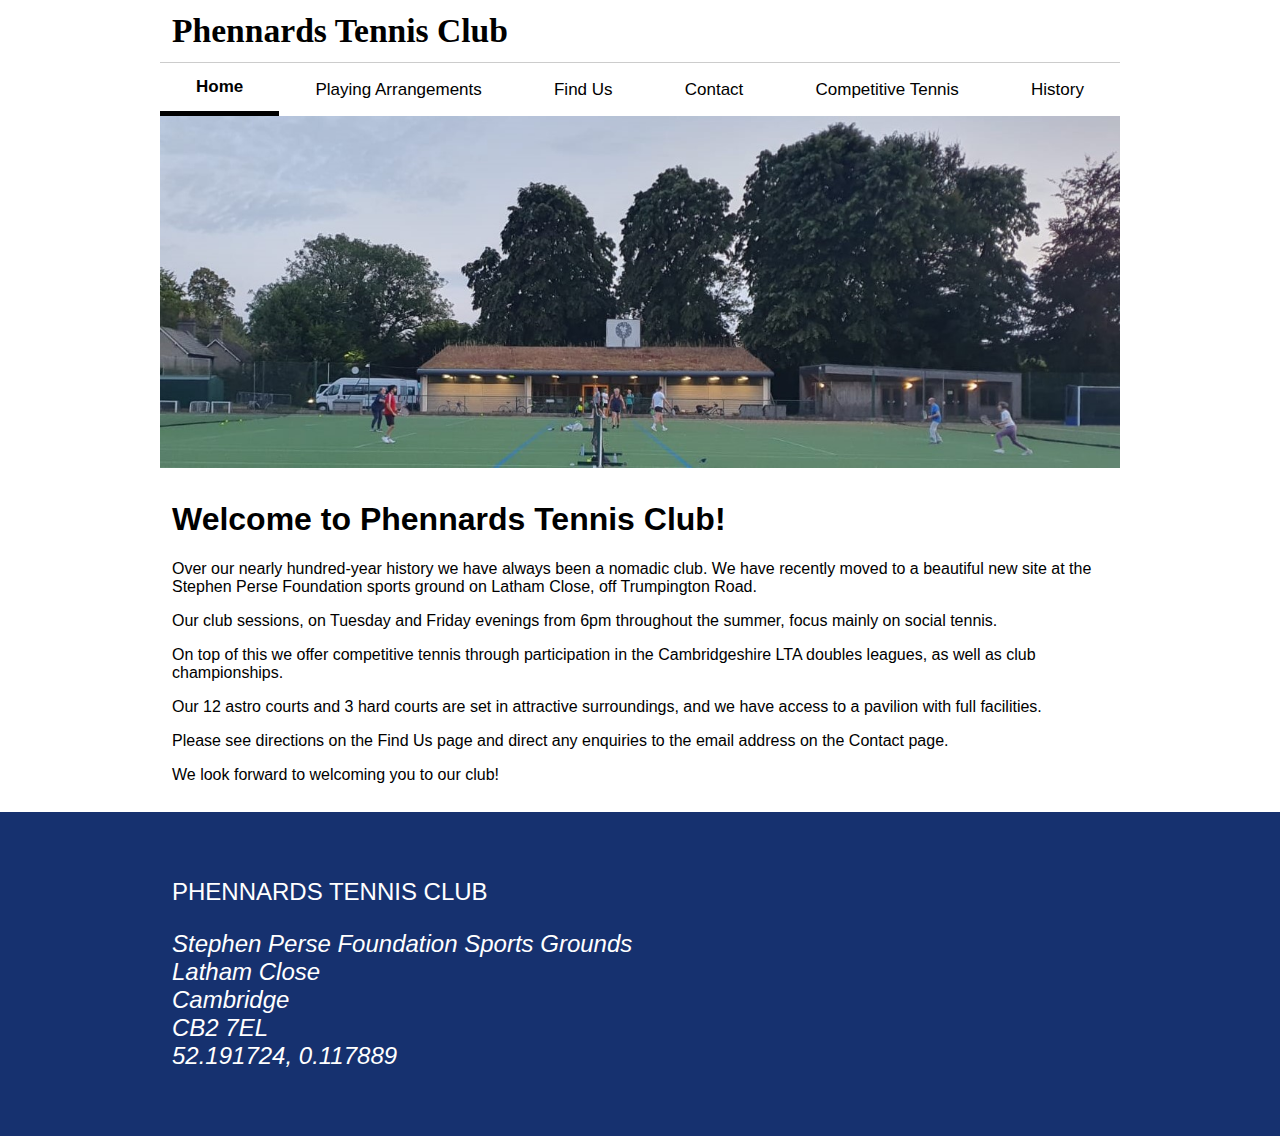
<file: index.html>
<!DOCTYPE html>
<html lang="en">

<head>
    <meta charset="UTF-8">
    <meta name="viewport" content="width=device-width, initial-scale=1.0">
    <title>Phennards - Home</title>
    <link rel="stylesheet" href="style.css">
</head>

<body>

    <header>
        <b style="padding: 12px; margin: auto 0;">Phennards Tennis Club</b>
        <div class="menu-button">
            <div class="hamburger-line"></div>
            <div class="hamburger-line"></div>
            <div class="hamburger-line"></div>
        </div>
    </header>

    <div class="tab">
        <button class="tablinks" style="border-bottom: 5px solid black;" onclick="window.location.href='https://www.phennardstenniscambridge.co.uk/';"><b>Home</b></button>
        <button class="tablinks" onclick="window.location.href='https://www.phennardstenniscambridge.co.uk/playing-arrangements';">Playing Arrangements</button>
        <button class="tablinks" onclick="window.location.href='https://www.phennardstenniscambridge.co.uk/find-us';">Find Us</button>
        <button class="tablinks" onclick="window.location.href='https://www.phennardstenniscambridge.co.uk/contact';">Contact</button>
        <button class="tablinks" onclick="window.location.href='https://www.phennardstenniscambridge.co.uk/competitive-tennis';">Competitive Tennis</button>
        <button class="tablinks" onclick="window.location.href='https://www.phennardstenniscambridge.co.uk/history';">History</button>
    </div>

    <div class="menu">
        <button class="tablinks" onclick="window.location.href='https://www.phennardstenniscambridge.co.uk/';"><b>Home</b></button>
        <button class="tablinks" onclick="window.location.href='https://www.phennardstenniscambridge.co.uk/playing-arrangements';">Playing Arrangements</button>
        <button class="tablinks" onclick="window.location.href='https://www.phennardstenniscambridge.co.uk/find-us';">Find Us</button>
        <button class="tablinks" onclick="window.location.href='https://www.phennardstenniscambridge.co.uk/contact';">Contact</button>
        <button class="tablinks" onclick="window.location.href='https://www.phennardstenniscambridge.co.uk/competitive-tennis';">Competitive Tennis</button>
        <button class="tablinks" onclick="window.location.href='https://www.phennardstenniscambridge.co.uk/history';">History</button>
    </div>
    <script src="menu.js"></script>

    <div class="main-image"><img src="images/home.jpg"></div>

    <main>
        <h1>Welcome to Phennards Tennis Club!</h1>
        <p>Over our nearly hundred-year history we have always been a nomadic club. We have recently moved to a beautiful new site at the Stephen Perse Foundation sports ground on Latham Close, off Trumpington Road.</p>
        <p>Our club sessions, on Tuesday and Friday evenings from 6pm throughout the summer, focus mainly on social tennis.</p>    
        <p>On top of this we offer competitive tennis through participation in the Cambridgeshire LTA doubles leagues, as well as club championships.</p>  
        <p>Our 12 astro courts and 3 hard courts are set in attractive surroundings, and we have access to a pavilion with full facilities.</p>
        <p>Please see directions on the Find Us page and direct any enquiries to the email address on the Contact page.</p>
        <p>We look forward to welcoming you to our club!</p>
    </main>

    <footer>
        <div class="text">
            <p>
                PHENNARDS TENNIS CLUB
            </p>
            <p><i>
                Stephen Perse Foundation Sports Grounds<br>
                Latham Close<br>
                Cambridge<br>
                CB2 7EL<br>
                52.191724, 0.117889
            </i></p>
            
        </div>
    </footer>

</body>

</html>
</file>
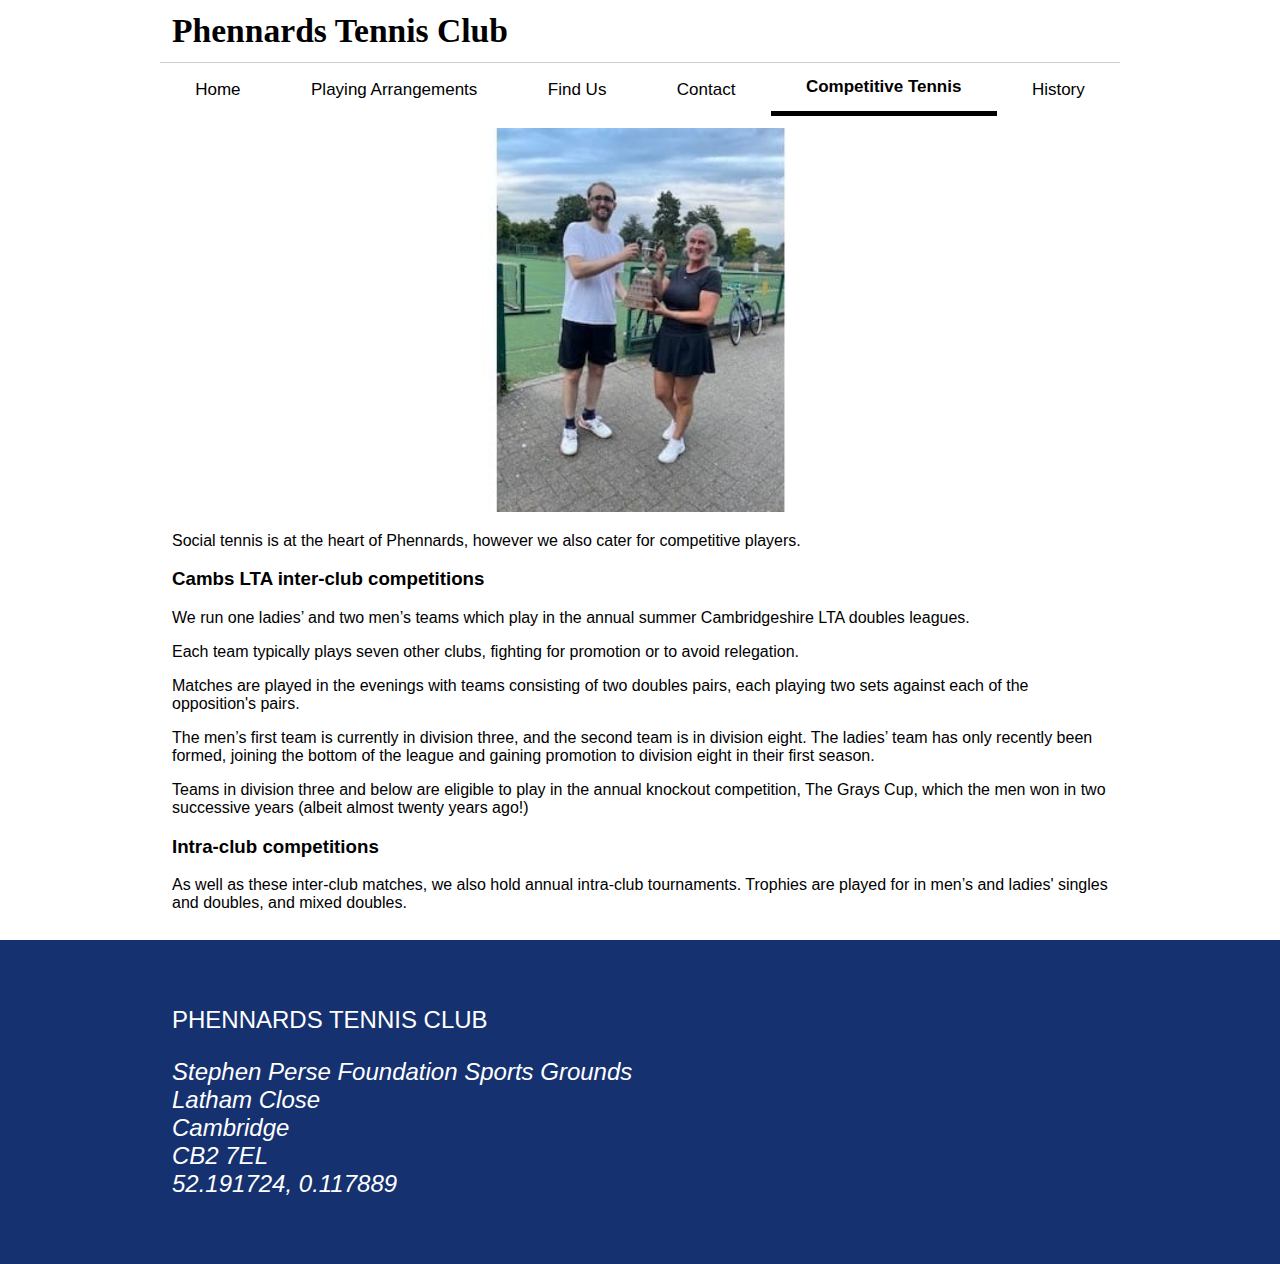
<file: competitive-tennis.html>
<!DOCTYPE html>
<html lang="en">

<head>
    <meta charset="UTF-8">
    <meta name="viewport" content="width=device-width, initial-scale=1.0">
    <title>Phennards - Competitive Tennis</title>
    <link rel="stylesheet" href="style.css">
</head>

<body>

    <header>
        <b style="padding: 12px; margin: auto 0;">Phennards Tennis Club</b>
        <div class="menu-button">
            <div class="hamburger-line"></div>
            <div class="hamburger-line"></div>
            <div class="hamburger-line"></div>
        </div>
    </header>

    <div class="tab">
        <button class="tablinks" onclick="window.location.href='https://www.phennardstenniscambridge.co.uk';">Home</button>
        <button class="tablinks" onclick="window.location.href='https://www.phennardstenniscambridge.co.uk/playing-arrangements';">Playing Arrangements</button>
        <button class="tablinks" onclick="window.location.href='https://www.phennardstenniscambridge.co.uk/find-us';">Find Us</button>
        <button class="tablinks" onclick="window.location.href='https://www.phennardstenniscambridge.co.uk/contact';">Contact</button>
        <button class="tablinks" style="border-bottom: 5px solid black;" onclick="window.location.href='https://www.phennardstenniscambridge.co.uk/competitive-tennis';"><b>Competitive Tennis</b></button>
        <button class="tablinks" onclick="window.location.href='https://www.phennardstenniscambridge.co.uk/history';">History</button>
    </div>

    <div class="menu">
        <button class="tablinks" onclick="window.location.href='https://www.phennardstenniscambridge.co.uk';">Home</button>
        <button class="tablinks" onclick="window.location.href='https://www.phennardstenniscambridge.co.uk/playing-arrangements';">Playing Arrangements</button>
        <button class="tablinks" onclick="window.location.href='https://www.phennardstenniscambridge.co.uk/find-us';">Find Us</button>
        <button class="tablinks" onclick="window.location.href='https://www.phennardstenniscambridge.co.uk/contact';">Contact</button>
        <button class="tablinks" onclick="window.location.href='https://www.phennardstenniscambridge.co.uk/competitive-tennis';"><b>Competitive Tennis</b></button>
        <button class="tablinks" onclick="window.location.href='https://www.phennardstenniscambridge.co.uk/history';">History</button>
    </div>
    <script src="menu.js"></script>

    <main>
        <div class="extra-image"><img src="images/competitive-tennis.jpg"></div>

        <p>Social tennis is at the heart of Phennards, however we also cater for competitive players.</p>
        <h3>Cambs LTA inter-club competitions</h3>
        
        <p>We run one ladies’ and two men’s teams which play in the annual summer Cambridgeshire LTA doubles leagues.</p>
        <p>Each team typically plays seven other clubs, fighting for promotion or to avoid relegation.</p>
        <p>Matches are played in the evenings with teams consisting of two doubles pairs, each playing two sets against each of the opposition's pairs.</p>
        <p>The men’s first team is currently in division three, and the second team is in division eight. The ladies’ team has only recently been formed, joining the bottom of the league and gaining promotion to division eight in their first season.</p>
        <p>Teams in division three and below are eligible to play in the annual knockout competition, The Grays Cup, which the men won in two successive years (albeit almost twenty years ago!)</p>
        <h3>Intra-club competitions</h3>
        <p>As well as these inter-club matches, we also hold annual intra-club tournaments. Trophies are played for in men’s and ladies' singles and doubles, and mixed doubles.</p>

    </main>

    <footer>
        <div class="text">
            <p>
                PHENNARDS TENNIS CLUB
            </p>
            <p><i>
                Stephen Perse Foundation Sports Grounds<br>
                Latham Close<br>
                Cambridge<br>
                CB2 7EL<br>
                52.191724, 0.117889
            </i></p>
            
        </div>
    </footer>

</body>

</html>
</file>
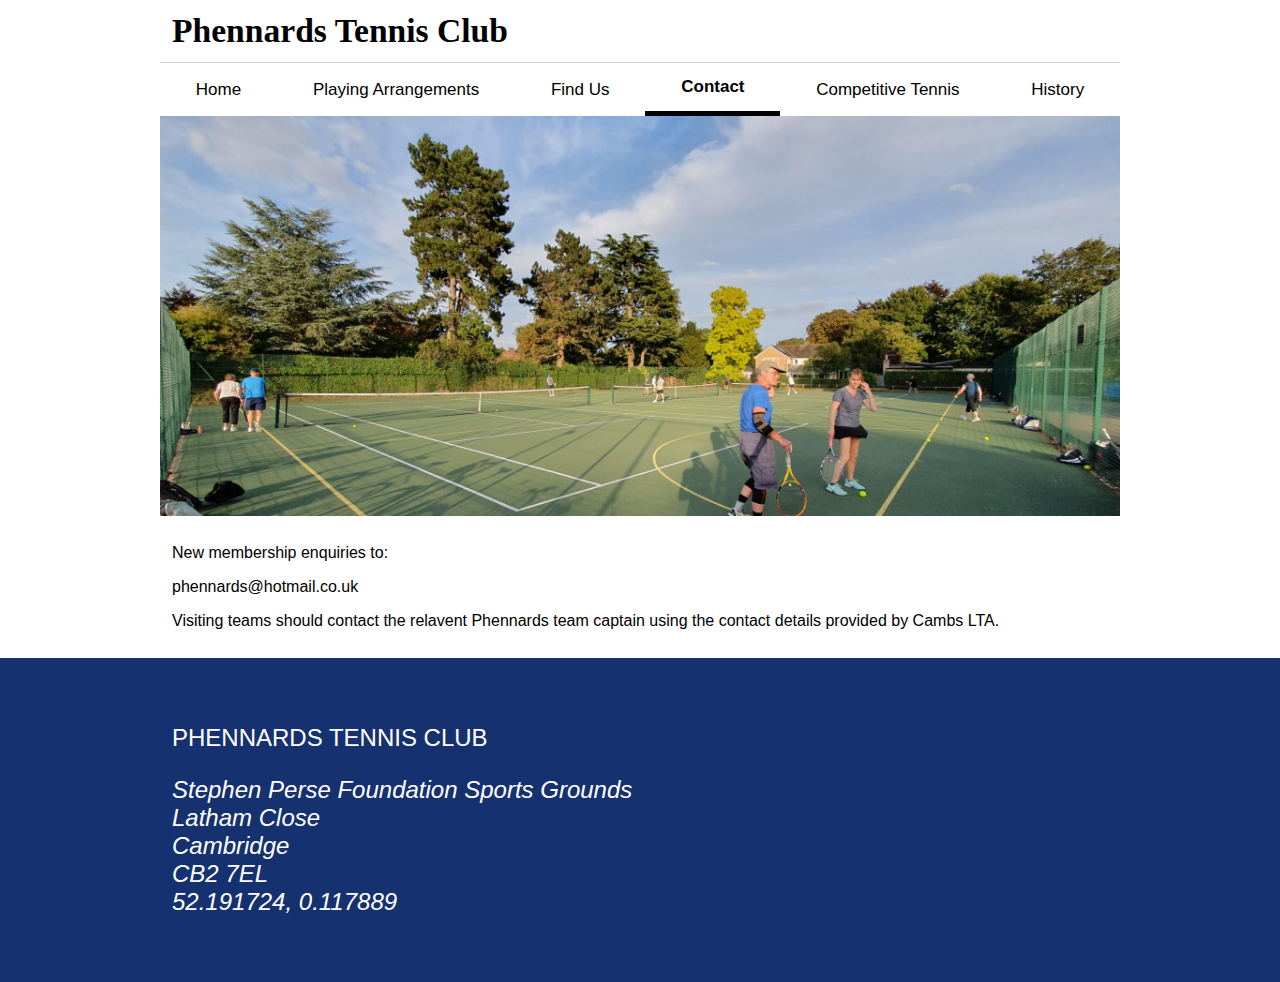
<file: contact.html>
<!DOCTYPE html>
<html lang="en">

<head>
    <meta charset="UTF-8">
    <meta name="viewport" content="width=device-width, initial-scale=1.0">
    <title>Phennards - Contact</title>
    <link rel="stylesheet" href="style.css">
</head>

<body>

    <header>
        <b style="padding: 12px; margin: auto 0;">Phennards Tennis Club</b>
        <div class="menu-button">
            <div class="hamburger-line"></div>
            <div class="hamburger-line"></div>
            <div class="hamburger-line"></div>
        </div>
    </header>

    <div class="tab">
        <button class="tablinks" onclick="window.location.href='https://www.phennardstenniscambridge.co.uk/';">Home</button>
        <button class="tablinks" onclick="window.location.href='https://www.phennardstenniscambridge.co.uk/playing-arrangements';">Playing Arrangements</button>
        <button class="tablinks" onclick="window.location.href='https://www.phennardstenniscambridge.co.uk/find-us';">Find Us</button>
        <button class="tablinks" style="border-bottom: 5px solid black;" onclick="window.location.href='https://www.phennardstenniscambridge.co.uk/contact';"><b>Contact</b></button>
        <button class="tablinks" onclick="window.location.href='https://www.phennardstenniscambridge.co.uk/competitive-tennis';">Competitive Tennis</button>
        <button class="tablinks" onclick="window.location.href='https://www.phennardstenniscambridge.co.uk/history';">History</button>
    </div>

    <div class="menu">
        <button class="tablinks" onclick="window.location.href='https://www.phennardstenniscambridge.co.uk/';">Home</button>
        <button class="tablinks" onclick="window.location.href='https://www.phennardstenniscambridge.co.uk/playing-arrangements';">Playing Arrangements</button>
        <button class="tablinks" onclick="window.location.href='https://www.phennardstenniscambridge.co.uk/find-us';">Find Us</button>
        <button class="tablinks" onclick="window.location.href='https://www.phennardstenniscambridge.co.uk/contact';"><b>Contact</b></button>
        <button class="tablinks" onclick="window.location.href='https://www.phennardstenniscambridge.co.uk/competitive-tennis';">Competitive Tennis</button>
        <button class="tablinks" onclick="window.location.href='https://www.phennardstenniscambridge.co.uk/history';">History</button>
    </div>
    <script src="menu.js"></script>

    <div class="main-image"><img src="images/contact.jpg"></div>

    <main>
        <p>New membership enquiries to:</p>
        <p>phennards@hotmail.co.uk</p>
        <p>Visiting teams should contact the relavent Phennards team captain using the contact details provided by Cambs LTA.</p>
    </main>

    <footer>
        <div class="text">
            <p>
                PHENNARDS TENNIS CLUB
            </p>
            <p><i>
                Stephen Perse Foundation Sports Grounds<br>
                Latham Close<br>
                Cambridge<br>
                CB2 7EL<br>
                52.191724, 0.117889
            </i></p>
            
        </div>
    </footer>

</body>

</html>
</file>
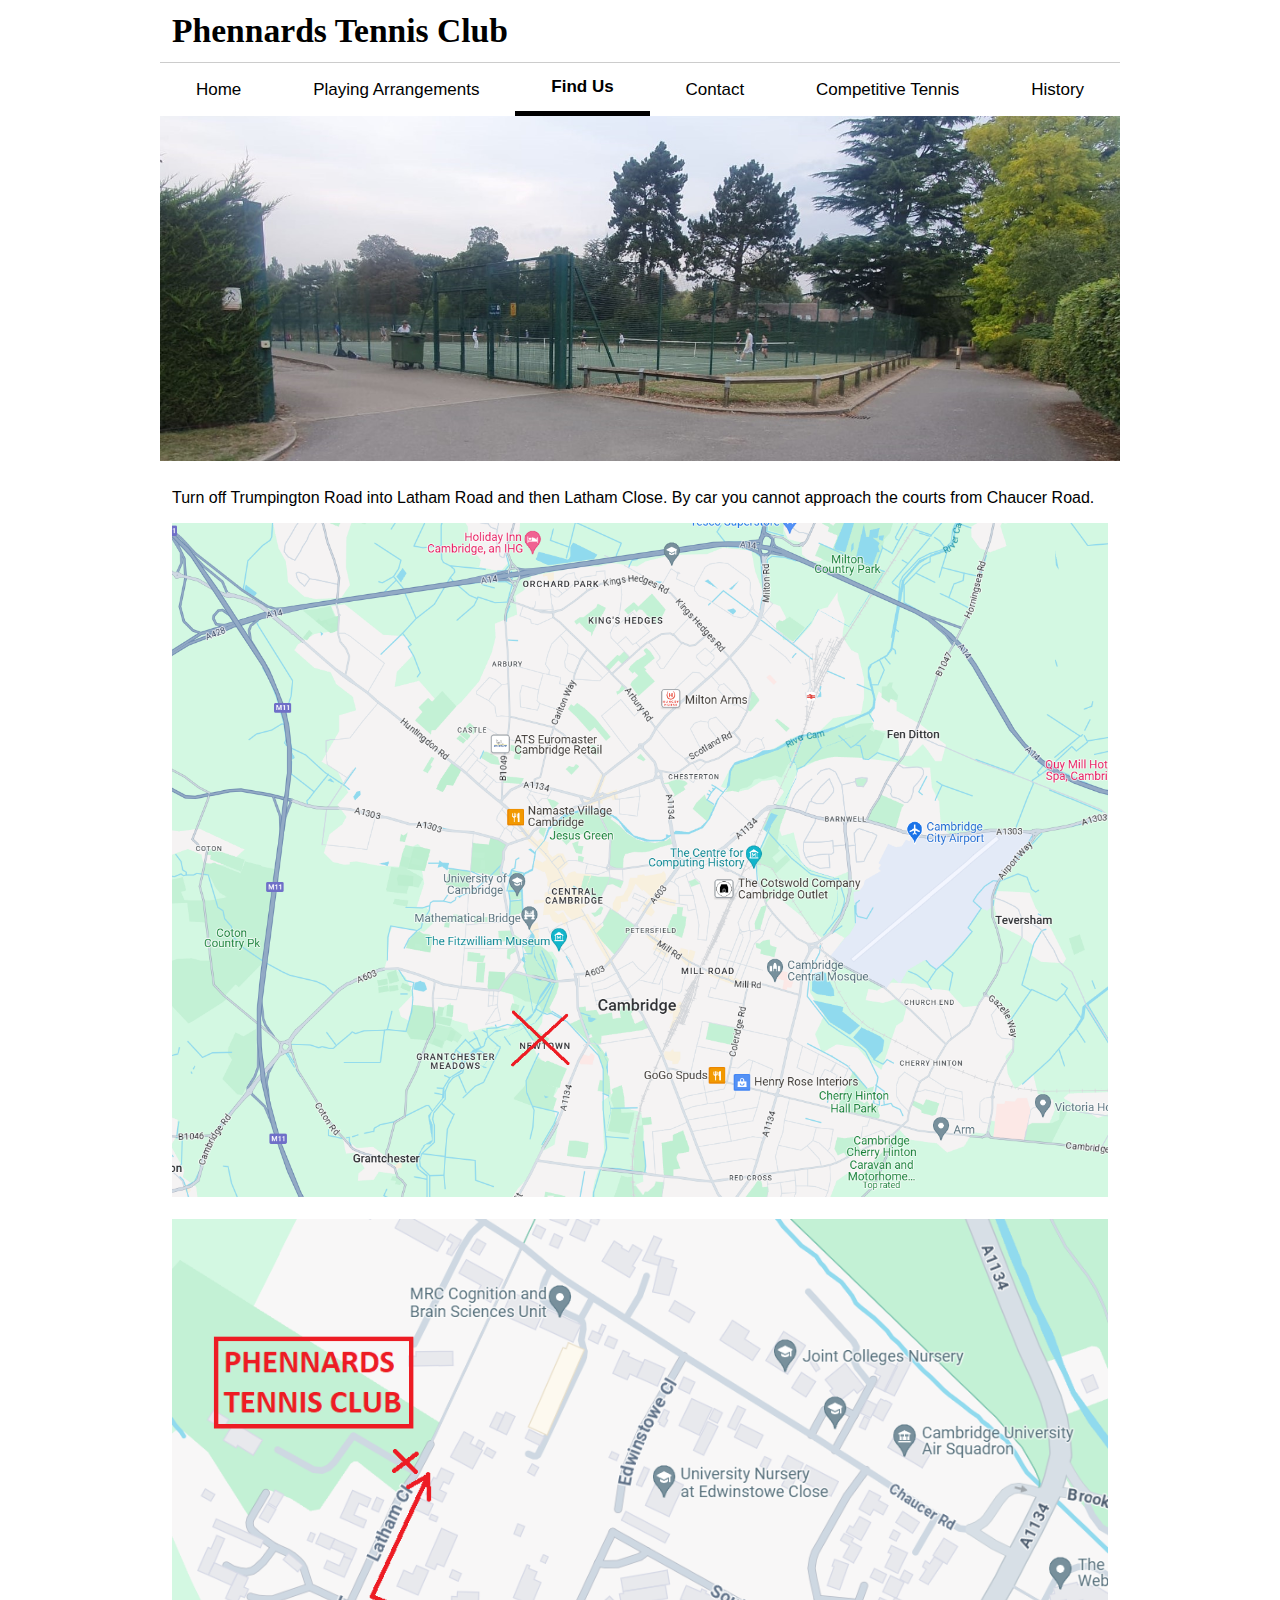
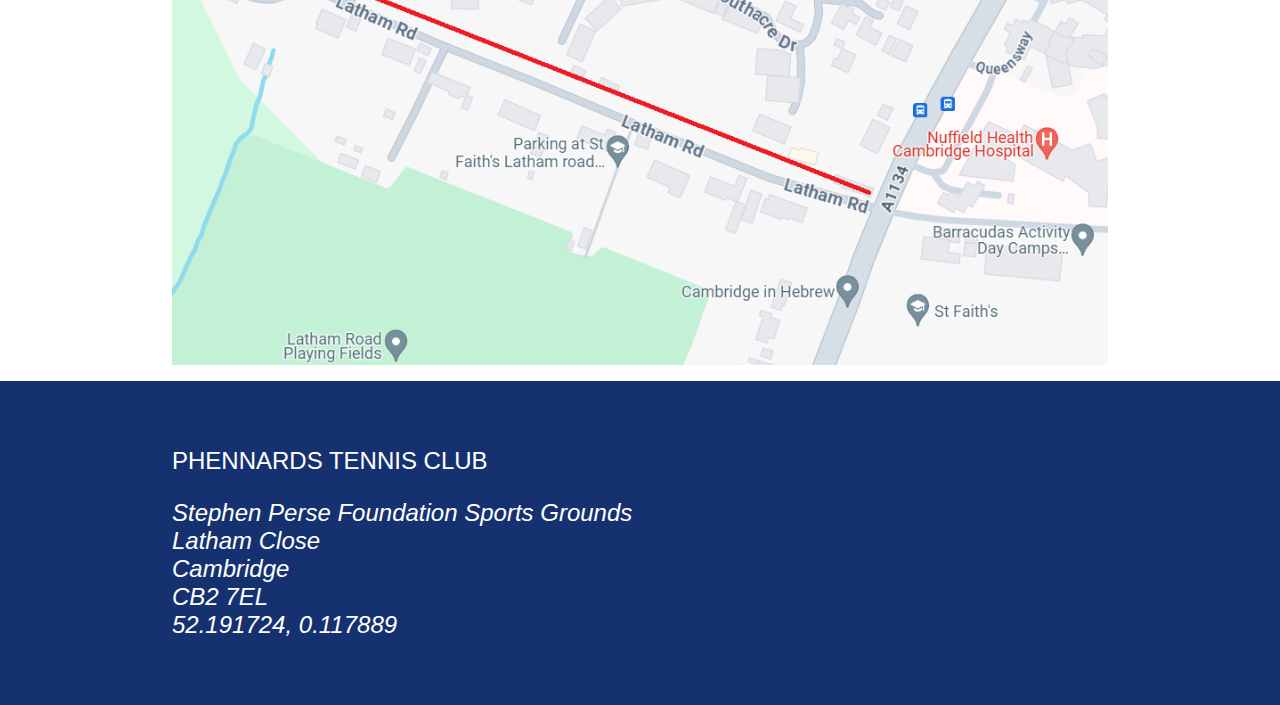
<file: find-us.html>
<!DOCTYPE html>
<html lang="en">

<head>
    <meta charset="UTF-8">
    <meta name="viewport" content="width=device-width, initial-scale=1.0">
    <title>Phennards - Find Us</title>
    <link rel="stylesheet" href="style.css">
</head>

<body>

    <header>
        <b style="padding: 12px; margin: auto 0;">Phennards Tennis Club</b>
        <div class="menu-button">
            <div class="hamburger-line"></div>
            <div class="hamburger-line"></div>
            <div class="hamburger-line"></div>
        </div>
    </header>

    <div class="tab">
        <button class="tablinks" onclick="window.location.href='https://www.phennardstenniscambridge.co.uk/';">Home</button>
        <button class="tablinks" onclick="window.location.href='https://www.phennardstenniscambridge.co.uk/playing-arrangements';">Playing Arrangements</button>
        <button class="tablinks" style="border-bottom: 5px solid black;"onclick="window.location.href='https://www.phennardstenniscambridge.co.uk/find-us';"><b>Find Us</b></button>
        <button class="tablinks" onclick="window.location.href='https://www.phennardstenniscambridge.co.uk/contact';">Contact</button>
        <button class="tablinks" onclick="window.location.href='https://www.phennardstenniscambridge.co.uk/ompetitive-tennis';">Competitive Tennis</button>
        <button class="tablinks" onclick="window.location.href='https://www.phennardstenniscambridge.co.uk/history';">History</button>
    </div>

    <div class="menu">
        <button class="tablinks" onclick="window.location.href='https://www.phennardstenniscambridge.co.uk/';">Home</button>
        <button class="tablinks" onclick="window.location.href='https://www.phennardstenniscambridge.co.uk/playing-arrangements';">Playing Arrangements</button>
        <button class="tablinks" onclick="window.location.href='https://www.phennardstenniscambridge.co.uk/find-us';"><b>Find Us</b></button>
        <button class="tablinks" onclick="window.location.href='https://www.phennardstenniscambridge.co.uk/contact';">Contact</button>
        <button class="tablinks" onclick="window.location.href='https://www.phennardstenniscambridge.co.uk/competitive-tennis';">Competitive Tennis</button>
        <button class="tablinks" onclick="window.location.href='https://www.phennardstenniscambridge.co.uk/history';">History</button>
    </div>
    <script src="menu.js"></script>

    <div class="main-image"><img src="images/find-us.jpg"></div>

    <main>
        <p>Turn off Trumpington Road into Latham Road and then Latham Close. By car you cannot approach the courts from Chaucer Road.</p>
        
        <div class="extra-image"><img src="images/map-overview.png" alt="Map showing the general location of the SPF tennis courts in an overview of Cambridge"></div>
        <br>
        <div class="extra-image"><img src="images/map-detailed.png" alt="Map showing the specific location of the SPF tennis courts in a close up map of Lathum Road"></div>
    </main>

    <footer>
        <div class="text">
            <p>
                PHENNARDS TENNIS CLUB
            </p>
            <p><i>
                Stephen Perse Foundation Sports Grounds<br>
                Latham Close<br>
                Cambridge<br>
                CB2 7EL<br>
                52.191724, 0.117889
            </i></p>
            
        </div>
    </footer>

</body>

</html>
</file>
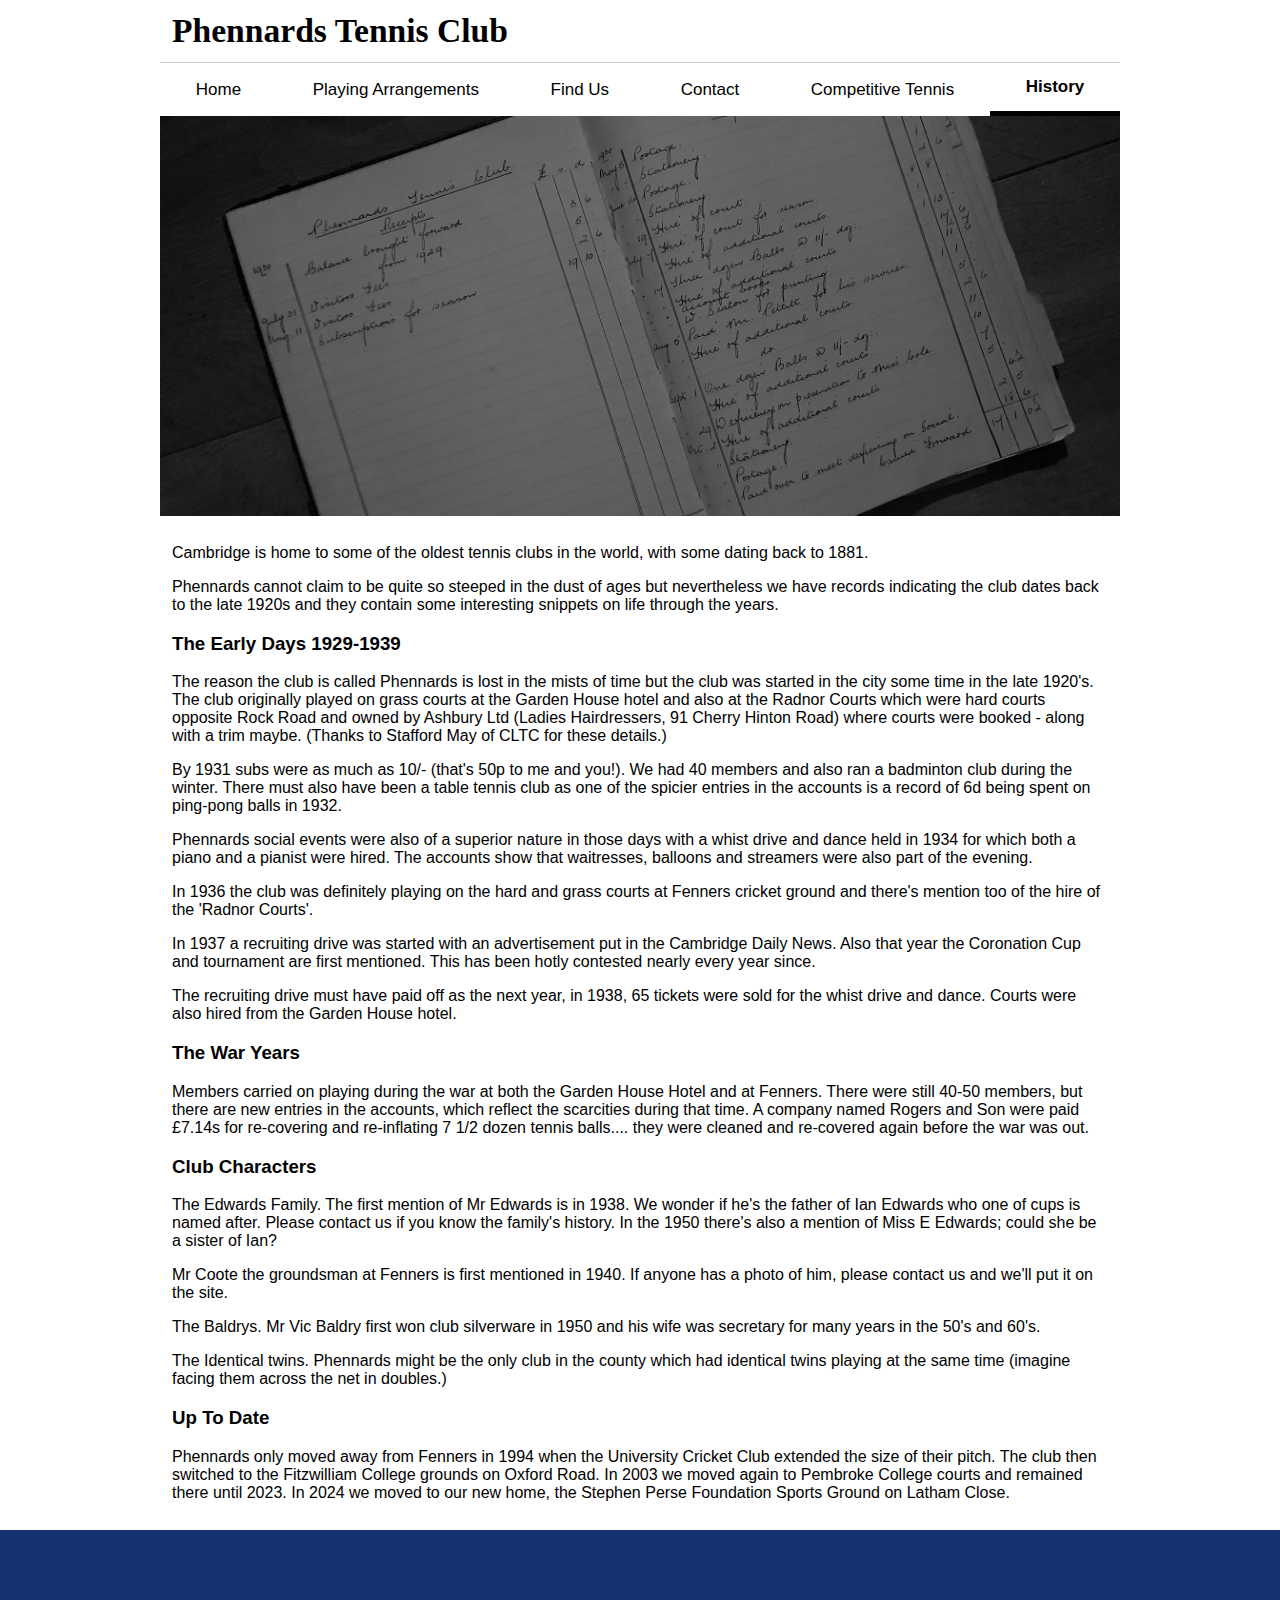
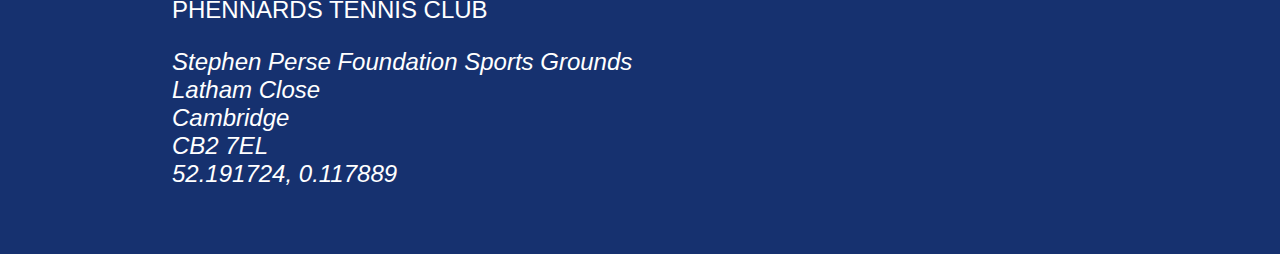
<file: history.html>
<!DOCTYPE html>
<html lang="en">

<head>
    <meta charset="UTF-8">
    <meta name="viewport" content="width=device-width, initial-scale=1.0">
    <title>Phennards - History</title>
    <link rel="stylesheet" href="style.css">
</head>

<body>

    <header>
        <b style="padding: 12px; margin: auto 0;">Phennards Tennis Club</b>
        <div class="menu-button">
            <div class="hamburger-line"></div>
            <div class="hamburger-line"></div>
            <div class="hamburger-line"></div>
        </div>
    </header>

    <div class="tab">
        <button class="tablinks" onclick="window.location.href='https://www.phennardstenniscambridge.co.uk/';">Home</button>
        <button class="tablinks" onclick="window.location.href='https://www.phennardstenniscambridge.co.uk/playing-arrangements';">Playing Arrangements</button>
        <button class="tablinks" onclick="window.location.href='https://www.phennardstenniscambridge.co.uk/find-us';">Find Us</button>
        <button class="tablinks" onclick="window.location.href='https://www.phennardstenniscambridge.co.uk/contact';">Contact</button>
        <button class="tablinks" onclick="window.location.href='https://www.phennardstenniscambridge.co.uk/competitive-tennis';">Competitive Tennis</button>
        <button class="tablinks" style="border-bottom: 5px solid black;" onclick="window.location.href='https://www.phennardstenniscambridge.co.uk/history';"><b>History</b></button>
    </div>

    <div class="menu">
        <button class="tablinks" onclick="window.location.href='https://www.phennardstenniscambridge.co.uk/';">Home</button>
        <button class="tablinks" onclick="window.location.href='https://www.phennardstenniscambridge.co.uk/playing-arrangements';">Playing Arrangements</button>
        <button class="tablinks" onclick="window.location.href='https://www.phennardstenniscambridge.co.uk/find-us';">Find Us</button>
        <button class="tablinks" onclick="window.location.href='https://www.phennardstenniscambridge.co.uk/contact';">Contact</button>
        <button class="tablinks" onclick="window.location.href='https://www.phennardstenniscambridge.co.uk/competitive-tennis';">Competitive Tennis</button>
        <button class="tablinks" onclick="window.location.href='https://www.phennardstenniscambridge.co.uk/history';"><b>History</b></button>
    </div>
    <script src="menu.js"></script>

    <div class="main-image"><img src="images/history.jpg"></div>

    <main>
        <p>Cambridge is home to some of the oldest tennis clubs in the world, with some dating back to 1881.</p>
        <p>Phennards cannot claim to be quite so steeped in the dust of ages but nevertheless we have records indicating the club dates back to the late 1920s and they contain some interesting snippets on life through the years.</p>
        
        <h3>The Early Days 1929-1939</h3>
        <p>The reason the club is called Phennards is lost in the mists of time but the club was started in the city some time in the late 1920's. The club  originally played on grass courts at the Garden House hotel and also at the Radnor Courts which were hard courts opposite Rock Road and owned by Ashbury Ltd (Ladies Hairdressers, 91 Cherry Hinton Road) where courts were booked - along with a trim maybe. (Thanks to Stafford May of CLTC for these details.)</p>
        <p>By 1931 subs were as much as 10/- (that's 50p to me and you!). We had 40 members and also ran a badminton club during the winter. There must also have been a table tennis club as one of the spicier entries in the accounts is a record of 6d being spent on ping-pong balls in 1932.</p>
        <p>Phennards social events were also of a superior nature in those days with a whist drive and dance held in 1934 for which both a piano and a pianist were hired. The accounts show that waitresses, balloons and streamers were also part of the evening.</p>    
        <p>In 1936 the club was definitely playing on the hard and grass courts at Fenners cricket ground and there's mention too of the hire of the 'Radnor Courts'.</p>  
        <p>In 1937 a recruiting drive was started with an advertisement put in the Cambridge Daily News. Also that year the Coronation Cup and tournament are first mentioned. This has been hotly contested nearly every year since.</p>
        <p>The recruiting drive must have paid off as the next year, in 1938, 65 tickets were sold for the whist drive and dance. Courts were also hired from the Garden House hotel.</p>

        <h3>The War Years</h3>
        <p>Members carried on playing during the war at both the Garden House Hotel and at Fenners. There were still 40-50 members, but there are new entries in the accounts, which reflect the scarcities during that time. A company named Rogers and Son were paid £7.14s for re-covering and re-inflating 7 1/2 dozen tennis balls.... they were cleaned and re-covered again before the war was out.</p>

        <h3>Club Characters</h3>
        <p>The Edwards Family. The first mention of Mr Edwards is in 1938. We wonder if he's the father of Ian Edwards who one of cups is named after. Please contact us if you know the family's history. In the 1950 there's also a mention of Miss E Edwards; could she be a sister of Ian?</p>
        <p>Mr Coote the groundsman at Fenners is first mentioned in 1940. If anyone has a photo of him, please contact us and we'll put it on the site.</p>
        <p>The Baldrys. Mr Vic Baldry first won club silverware in 1950 and his wife was secretary for many years in the 50's and 60's.</p>
        <p>The Identical twins. Phennards might be the only club in the county which had identical twins playing at the same time (imagine facing them across the net in doubles.)</p>

        <h3>Up To Date</h3>
        <p>Phennards only moved away from Fenners in 1994 when the University Cricket Club extended the size of their pitch. The club then switched to the Fitzwilliam College grounds on Oxford Road. In 2003 we moved again to Pembroke College courts and remained there until 2023. In 2024 we moved to our new home, the Stephen Perse Foundation Sports Ground on Latham Close.</p>
    </main>

    <footer>
        <div class="text">
            <p>
                PHENNARDS TENNIS CLUB
            </p>
            <p><i>
                Stephen Perse Foundation Sports Grounds<br>
                Latham Close<br>
                Cambridge<br>
                CB2 7EL<br>
                52.191724, 0.117889
            </i></p>
            
        </div>
    </footer>

</body>

</html>
</file>
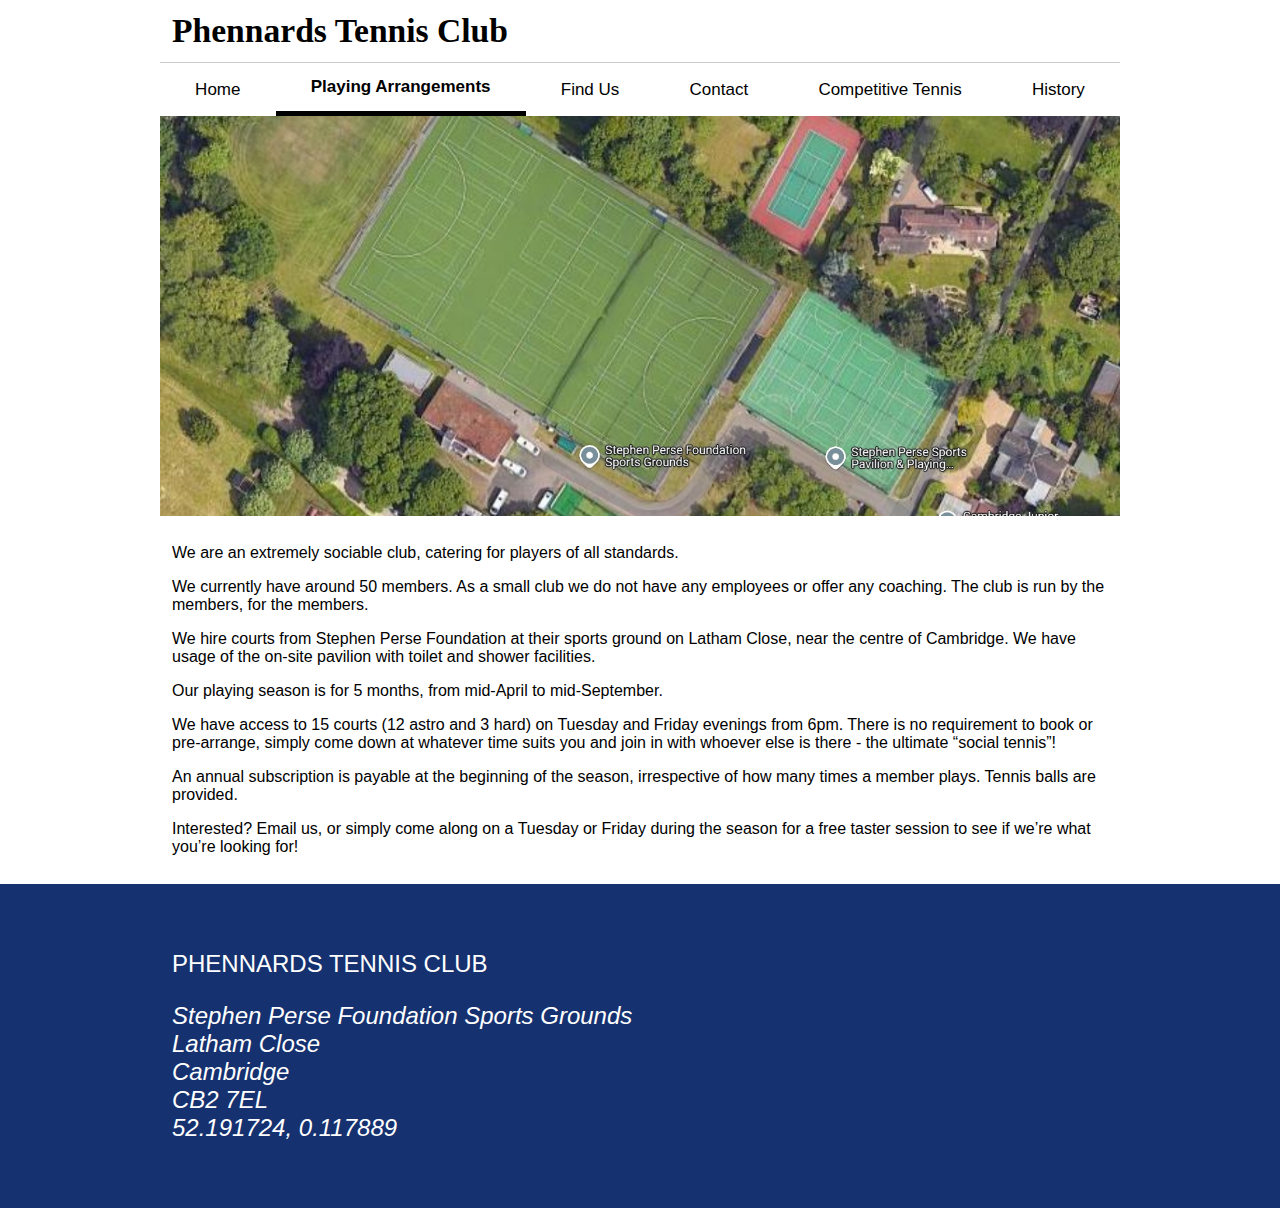
<file: playing-arrangements.html>
<!DOCTYPE html>
<html lang="en">

<head>
    <meta charset="UTF-8">
    <meta name="viewport" content="width=device-width, initial-scale=1.0">
    <title>Phennards - Playing Arrangements</title>
    <link rel="stylesheet" href="style.css">
</head>

<body>

    <header>
        <b style="padding: 12px; margin: auto 0;">Phennards Tennis Club</b>
        <div class="menu-button">
            <div class="hamburger-line"></div>
            <div class="hamburger-line"></div>
            <div class="hamburger-line"></div>
        </div>
    </header>

    <div class="tab">
        <button class="tablinks" onclick="window.location.href='https://www.phennardstenniscambridge.co.uk/';">Home</button>
        <button class="tablinks" style="border-bottom: 5px solid black;" onclick="window.location.href='https://www.phennardstenniscambridge.co.uk/playing-arrangements';"><b>Playing Arrangements</b></button>
        <button class="tablinks" onclick="window.location.href='https://www.phennardstenniscambridge.co.uk/find-us';">Find Us</button>
        <button class="tablinks" onclick="window.location.href='https://www.phennardstenniscambridge.co.uk/contact';">Contact</button>
        <button class="tablinks" onclick="window.location.href='https://www.phennardstenniscambridge.co.uk/competitive-tennis';">Competitive Tennis</button>
        <button class="tablinks" onclick="window.location.href='https://www.phennardstenniscambridge.co.uk/history';">History</button>
    </div>

    <div class="menu">
        <button class="tablinks" onclick="window.location.href='https://www.phennardstenniscambridge.co.uk/';">Home</button>
        <button class="tablinks" onclick="window.location.href='https://www.phennardstenniscambridge.co.uk/playing-arrangements';"><b>Playing Arrangements</b></button>
        <button class="tablinks" onclick="window.location.href='https://www.phennardstenniscambridge.co.uk/find-us';">Find Us</button>
        <button class="tablinks" onclick="window.location.href='https://www.phennardstenniscambridge.co.uk/contact';">Contact</button>
        <button class="tablinks" onclick="window.location.href='https://www.phennardstenniscambridge.co.uk/competitive-tennis';">Competitive Tennis</button>
        <button class="tablinks" onclick="window.location.href='https://www.phennardstenniscambridge.co.uk/history';">History</button>
    </div>
    <script src="menu.js"></script>

    <div class="main-image"><img src="images/playing-arrangements.jpg"></div>
    
    <main>

        <p>We are an extremely sociable club, catering for players of all standards.</p>
        <p>We currently have around 50 members. As a small club we do not have any employees or offer any coaching. The club is run by the members, for the members.</p>
        <p>We hire courts from Stephen Perse Foundation at their sports ground on Latham Close, near the centre of Cambridge. We have usage of the on-site pavilion with toilet and shower facilities.</p>
        <p>Our playing season is for 5 months, from mid-April to mid-September.</p>
        <p>We have access to 15 courts (12 astro and 3 hard) on Tuesday and Friday evenings from 6pm. There is no requirement to book or pre-arrange, simply come down at whatever time suits you and join in with whoever else is there - the ultimate “social tennis”!</p>
        <p>An annual subscription is payable at the beginning of the season, irrespective of how many times a member plays. Tennis balls are provided.</p>
        <p>Interested? Email us, or simply come along on a Tuesday or Friday during the season for a free taster session to see if we’re what you’re looking for!</p>
     
    </main>

    <footer>
        <div class="text">
            <p>
                PHENNARDS TENNIS CLUB
            </p>
            <p><i>
                Stephen Perse Foundation Sports Grounds<br>
                Latham Close<br>
                Cambridge<br>
                CB2 7EL<br>
                52.191724, 0.117889
            </i></p>
            
        </div>
    </footer>

</body>

</html>
</file>
<file: style.css>
body {
    font-family: Arial;
}

.tab {
    overflow: hidden;
    border-top: 1px solid #ccc;
    width: 960px;
    margin: 0 auto;
    display: flex;
    justify-content: space-around;
}

.tab button {
    background-color: inherit;
    float: left;
    border: none;
    outline: none;
    cursor: pointer;
    padding: 14px 25px;
    transition: 0.3s;
    font-size: 17px;
    flex: 1 1 auto;
    white-space: nowrap;
}

.tab button:hover {
    border-bottom: 5px solid black;
}

footer{
    width: 100%;
    background-color: #16316f;
    padding-bottom: 30px;
    padding-top: 30px;
}

footer .text{
    color: white;
    font-size: 150%;
    width: 960px;
    margin: 0 auto;
    padding: 12px;
    box-sizing: border-box;
}

header{
    display: flex;
    width: 960px;
    margin: 0 auto;
    font-family:verdana;
    font-size: clamp(2rem, 2vw + 0.5rem, 3rem);
    justify-content: space-between;
    align-items: stretch;
}

.main-image img{
    width: 100%;
    height: auto;
    max-height: 400px;
    max-width: 960px;
    object-fit: cover;
    margin: 0 auto;
    display: flex;
    justify-content: center;
}

.extra-image img{
    width: 100%; 
    max-width: 960px;
    height: auto;
    object-fit: cover;
}

main{
    flex: 1;
    width: 100%;
    max-width: 960px;
    margin: 0 auto;
    padding: 12px;
    box-sizing: border-box;
}

.menu {
    display: flex;
    flex-direction: column;
    margin: 0;
    width: 100%;
    display: none;
    background-color: #eee;
}

.menu.show {
    display: flex;
}

.menu button{
    background-color: inherit;
    width: 100%;
    float: left;
    border: none;
    outline: none;
    cursor: pointer;
    padding: 14px 25px;
    transition: 0.3s;
    font-size: 17px;
    flex: 1 1 auto;
    white-space: nowrap;
}

.menu button:hover {
    color: #ddd;
}

.menu-button {
    cursor: pointer;
    padding: 18px;
    display: none;
    background-color: white;
}

.hamburger-line {
    width: 35px;
    height: 5px;
    background-color: black;
    margin: 6px 0;
}

.bar {
    width: 100%;
    height: 2px;
    background-color: black;
}

body{
    overflow-y: auto;
    display: flex;
    flex-wrap: wrap;
    justify-content: space-around;
    flex-direction: column;
    min-height: 100vh;
    margin: 0;
    box-sizing: border-box;
}

@media (max-width: 715px){
    .tab{
        display: none;
    }

    .menu-button{
        display: block;
    }
}

@media (max-width: 960px){
    .tab{
        width: 100%;
        max-width: 100%;
        margin: 0;
        padding: 0;
        justify-content: space-between;
        flex-wrap: nowrap;
    }

    .tab button{
        flex: 1 1 100px;
        padding: 10px 15px;
    }

    main{
        width: 100%;
        margin: 0;
    }

    header{
        width: 100%;
        margin: 0;
    }

    footer .text{
        width: 100%;
        margin: 0;
    }
}

.menu-active .menu-button {
    display: block;
}
</file>
